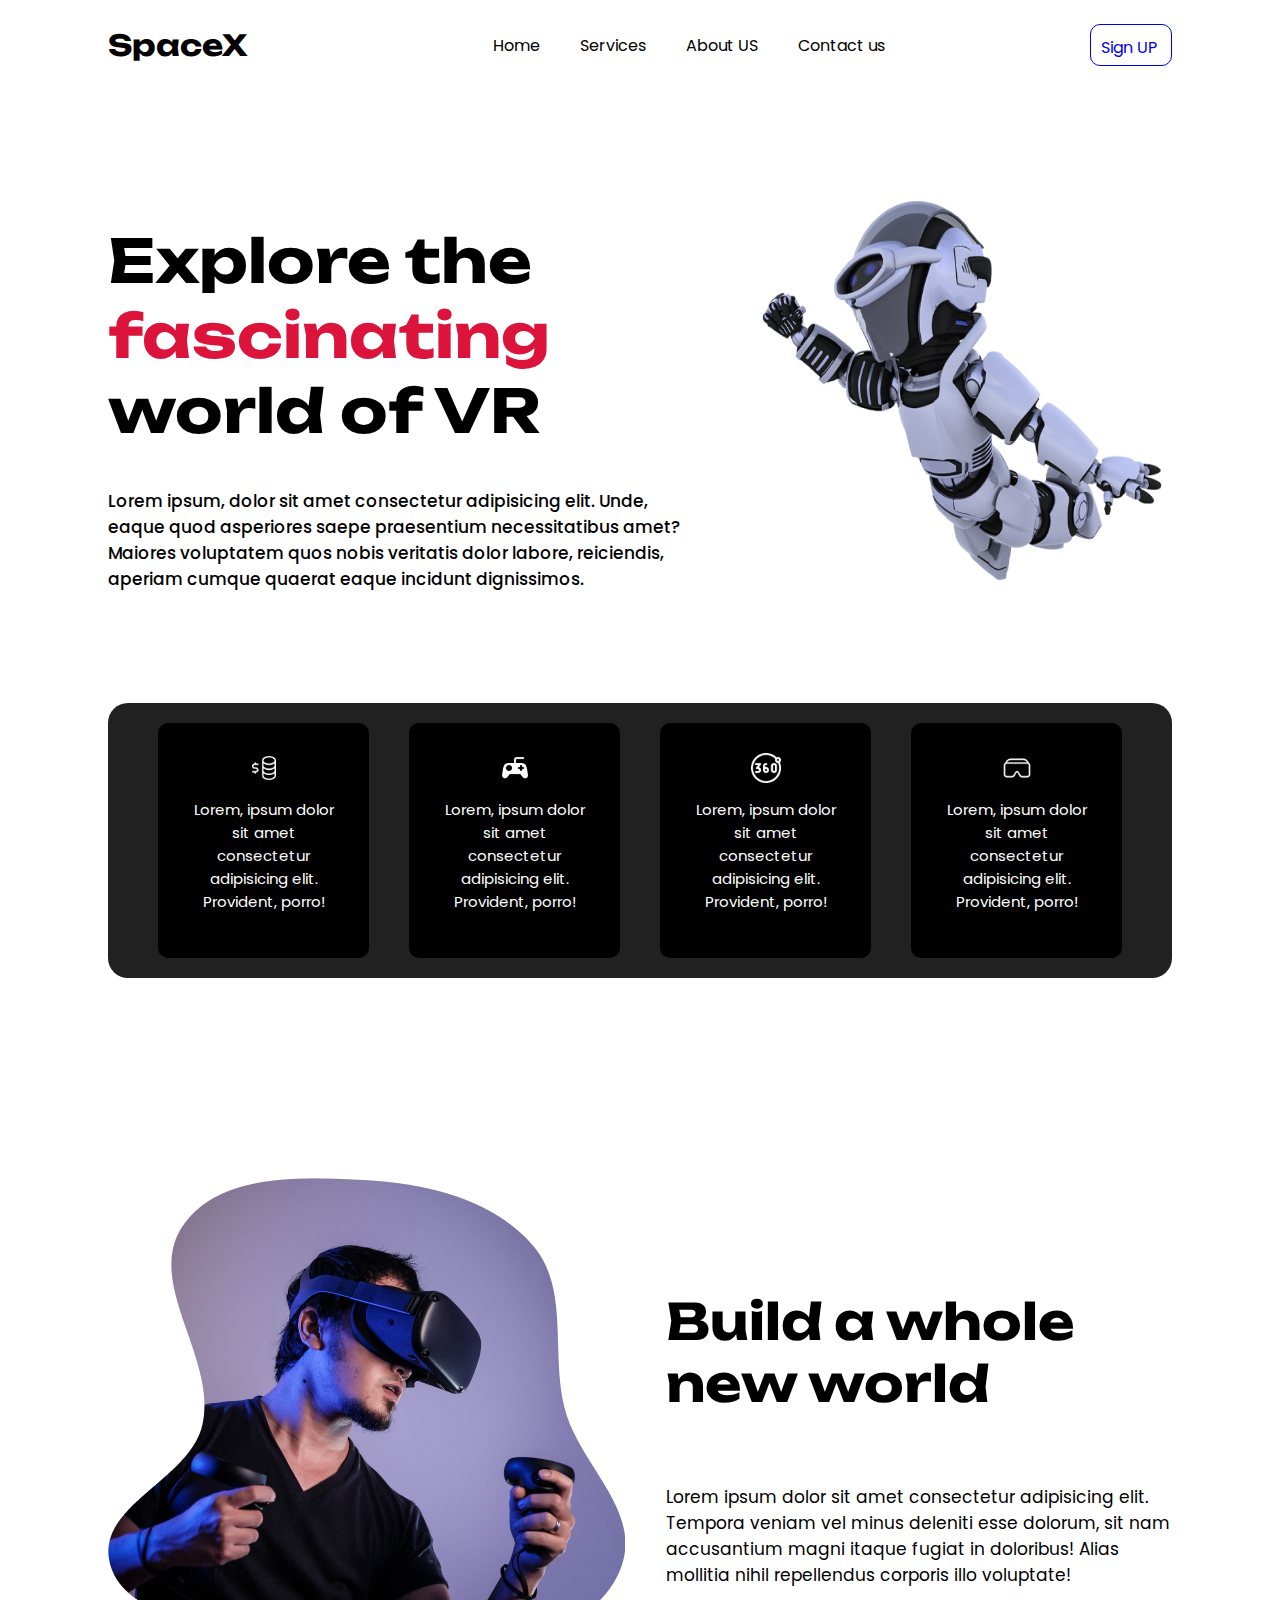
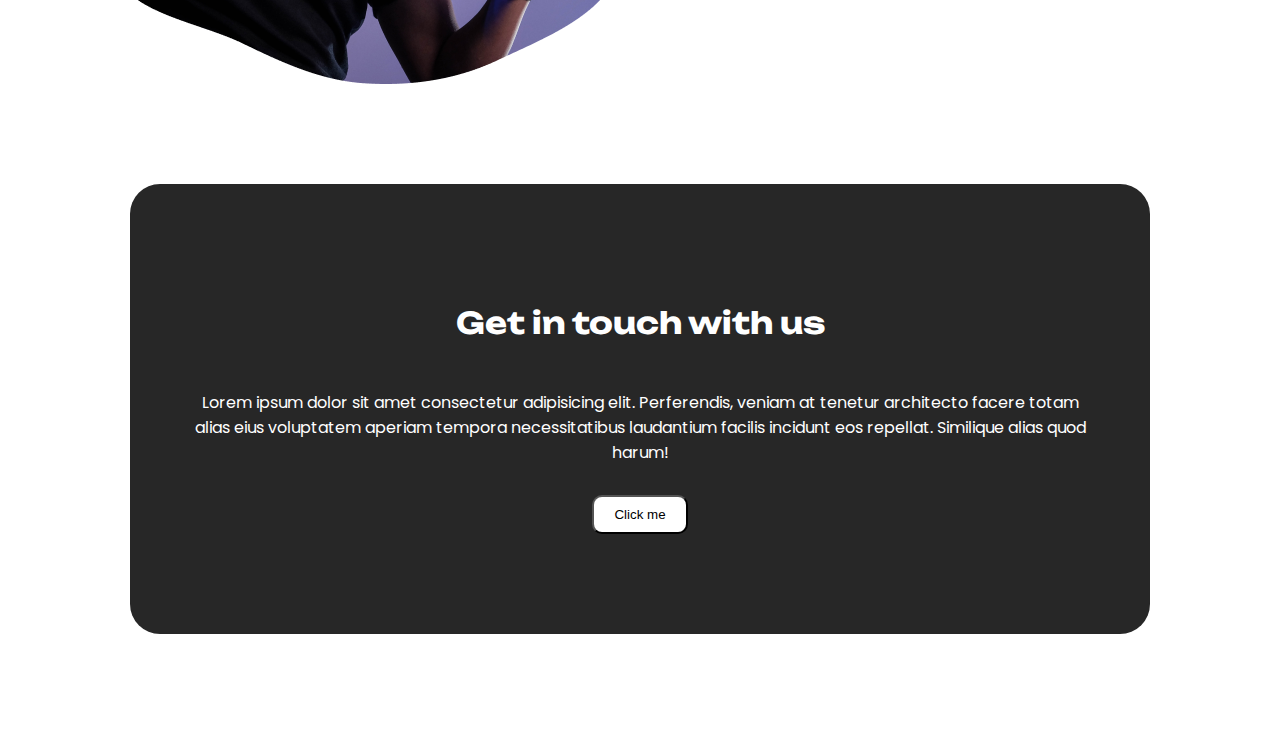
<file: index.html>
<!DOCTYPE html>
<html lang="en">
  <head>
    <meta charset="UTF-8" />
    <meta http-equiv="X-UA-Compatible" content="IE=edge" />
    <meta name="viewport" content="width=device-width, initial-scale=1.0" />
    <title>Document</title>
    <link rel="stylesheet" href="style.css" />
  </head>
  <body>
    <nav>
      <h1 class="logo">SpaceX</h1>
      <ul>
        <li>Home</li>
        <li>Services</li>
        <li>About US</li>
        <li>Contact us</li>
      </ul>
      <a class="signup-btn" href="/signup.html">Sign UP</a>
    </nav>
    <div class="hero">
      <div class="slogan">
        <h1>Explore the <span>fascinating</span> world of VR</h1>
        <p>
          Lorem ipsum, dolor sit amet consectetur adipisicing elit. Unde, eaque
          quod asperiores saepe praesentium necessitatibus amet? Maiores
          voluptatem quos nobis veritatis dolor labore, reiciendis, aperiam
          cumque quaerat eaque incidunt dignissimos.
        </p>
      </div>
      <img src="/images/robot.png" alt="" />
    </div>
    <main>
      <div class="infos">
        <div class="info">
          <img src="/images/icon1.png" alt="" />
          <p>
            Lorem, ipsum dolor sit amet consectetur adipisicing elit. Provident,
            porro!
          </p>
        </div>
        <div class="info">
          <img src="/images/icon2.png" alt="" />
          <p>
            Lorem, ipsum dolor sit amet consectetur adipisicing elit. Provident,
            porro!
          </p>
        </div>
        <div class="info">
          <img src="/images/icon3.png" alt="" />
          <p>
            Lorem, ipsum dolor sit amet consectetur adipisicing elit. Provident,
            porro!
          </p>
        </div>
        <div class="info">
          <img src="/images/icon4.png" alt="" />
          <p>
            Lorem, ipsum dolor sit amet consectetur adipisicing elit. Provident,
            porro!
          </p>
        </div>
      </div>
      <div class="ad">
        <img src="/images/vr.png" alt="" />
        <div class="description">
          <h1>Build a whole new world</h1>
          <p>
            Lorem ipsum dolor sit amet consectetur adipisicing elit. Tempora
            veniam vel minus deleniti esse dolorum, sit nam accusantium magni
            itaque fugiat in doloribus! Alias mollitia nihil repellendus
            corporis illo voluptate!
          </p>
        </div>
      </div>
    </main>
    <footer>
      <h1>Get in touch with us</h1>
      <p>
        Lorem ipsum dolor sit amet consectetur adipisicing elit. Perferendis,
        veniam at tenetur architecto facere totam alias eius voluptatem aperiam
        tempora necessitatibus laudantium facilis incidunt eos repellat.
        Similique alias quod harum!
      </p>
      <button>Click me</button>
    </footer>
  </body>
</html>
</file>
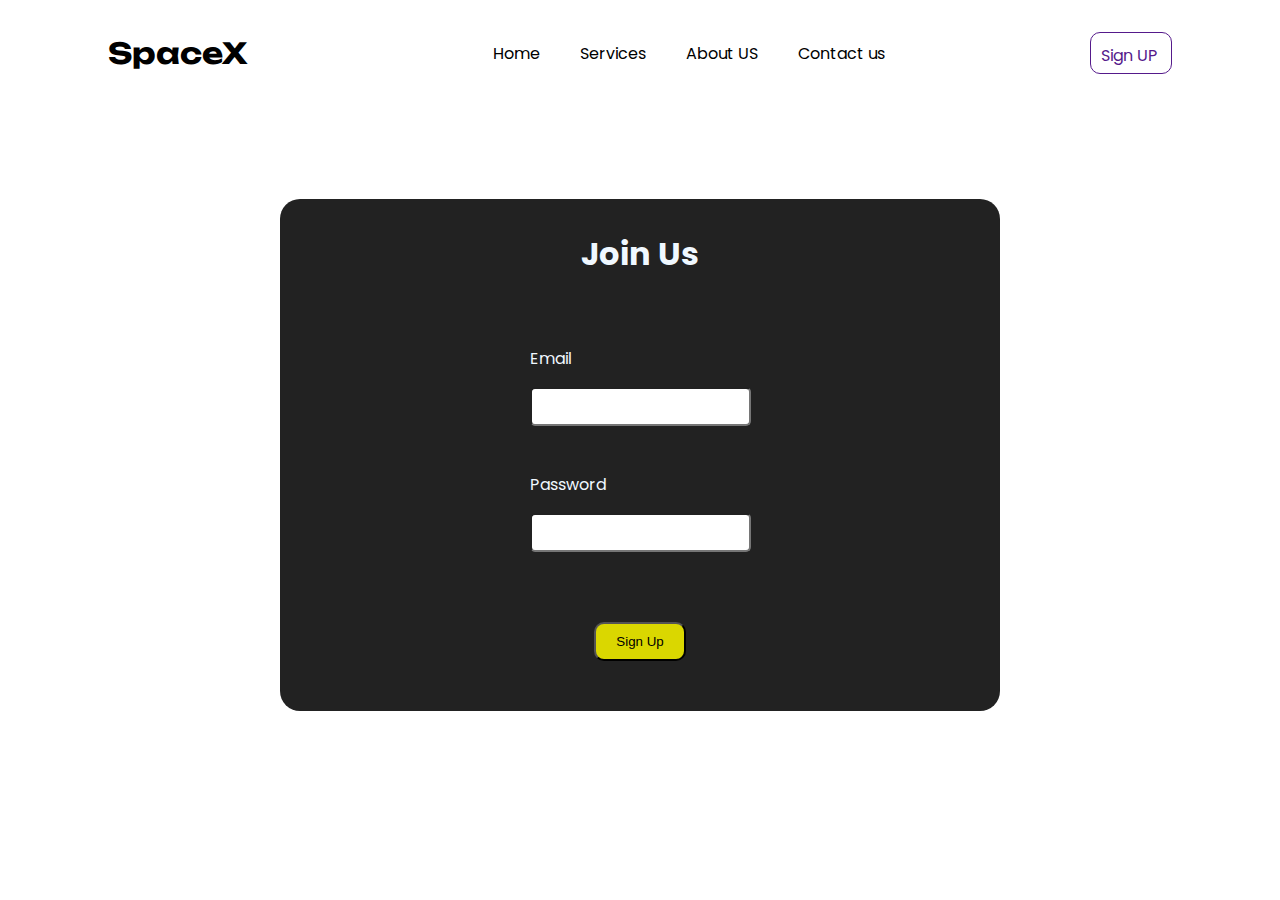
<file: signup.html>
<!DOCTYPE html>
<html lang="en">
  <head>
    <meta charset="UTF-8" />
    <meta http-equiv="X-UA-Compatible" content="IE=edge" />
    <meta name="viewport" content="width=device-width, initial-scale=1.0" />
    <title>Document</title>
    <link rel="stylesheet" href="style.css" />
  </head>
  <body>
    <nav>
      <h1><a class="logo" href="/">SpaceX</a></h1>
      <ul>
        <li>Home</li>
        <li>Services</li>
        <li>About US</li>
        <li>Contact us</li>
      </ul>
      <a class="signup-btn" href="">Sign UP</a>
    </nav>
    <div class="container">
      <h1>Join Us</h1>
      <div class="field">
        <p>Email</p>
        <input type="text" />
      </div>
      <div class="field">
        <p>Password</p>
        <input type="password" />
      </div>
      <button>Sign Up</button>
    </div>
  </body>
</html>
</file>
<file: style.css>
@import url('https://fonts.googleapis.com/css2?family=Poppins:wght@100;200;300;400;500;600;700&family=Unbounded:wght@600;700&display=swap');
body {
  padding: 0 100px;
  font-family: 'Poppins', sans-serif;
}
nav {
  display: flex;
  justify-content: space-between;
  align-items: center;
}
.logo {
  font-size: 29px;
  font-family: 'unbounded';
  text-decoration: none;
  color: black;
}

nav ul {
  display: flex;
  gap: 40px;
  list-style: none;
  cursor: pointer;
}
nav ul li {
  transition: all 0.3s;
}
nav ul li:hover {
  color: crimson;
  text-shadow: 2px 2px 30px crimson;
  transition: all 0.5s;
}
.signup-btn {
  text-decoration: none;
  border: 1px solid;
  width: 60px;
  height: 20px;
  padding: 10px;
  border-radius: 10px;
  transition: all 0.5s;
}
.signup-btn:hover {
  background-color: rgb(33, 33, 33);
  color: aliceblue;
  transition: all 0.5s;
}
/*! HERO  */
.hero {
  display: flex;
  justify-content: space-between;
  width: 100%;
  margin-top: 100px;
}
.slogan {
  width: 600px;
}

.slogan h1 {
  font-family: 'unbounded';
  font-size: 60px;
  font-weight: 700;
}
.slogan h1 span {
  color: crimson;
}
.slogan p {
  font-size: 17px;
  font-weight: 500;
}
.hero img {
  width: 450px;
  height: 450px;
}
/*! Main  */
.main {
}
.infos {
  background-color: rgb(34, 33, 33);
  display: flex;
  justify-content: space-between;
  gap: 40px;
  padding: 20px 50px;
  border-radius: 20px;
  margin-top: 70px;
}
.info {
  background-color: black;
  color: white;
  padding: 30px;
  min-height: 140px;
  border-radius: 10px;
  display: flex;
  flex-direction: column;
  align-items: center;
  justify-content: space-between;
}
.info img {
  width: 30px;
  height: 30px;
}
.info p {
  font-size: 15px;
  text-align: center;
}

.ad {
  display: flex;
  align-items: center;
  justify-content: space-between;
  margin-top: 200px;
  gap: 40px;
}
.description {
  width: 600px;
}
.description h1 {
  font-size: 50px;
  font-family: 'unbounded';
  margin-bottom: 70px;
}
.description p {
  font-size: 17px;
  font-weight: 400;
}

/* Footer  */
footer {
  width: 900px;
  height: 250px;
  background-color: rgb(39, 39, 39);
  color: white;
  padding: 100px 60px;
  display: flex;
  flex-direction: column;
  justify-content: space-between;
  align-items: center;
  border-radius: 30px;
  margin: 100px auto;
}
footer h1 {
  font-family: 'unbounded';
  font-size: 30px;
}
footer p {
  text-align: center;
}
footer button {
  border-radius: 10px;
  padding: 10px 20px;
  background-color: white;
  color: black;
  cursor: pointer;
  transition: all 0.5s;
}
footer button:hover {
  background-color: yellow;
  color: black;
  transition: all 0.5s;
}

/* Sıgn Up */

.container {
  background-color: rgb(34, 34, 34);
  color: aliceblue;
  padding: 10px 60px;
  margin: 100px auto;
  width: 600px;
  border-radius: 20px;
  display: flex;
  flex-direction: column;
  align-items: center;
  gap: 30px;
}
.container button {
  padding: 10px 20px;
  border-radius: 10px;
  background-color: rgb(218, 215, 0);
  margin: 40px 0;
  cursor: pointer;
}
.field {
}
.field p {
}
.field input {
  border-radius: 5px;
  padding: 10px 20px;
}
</file>
